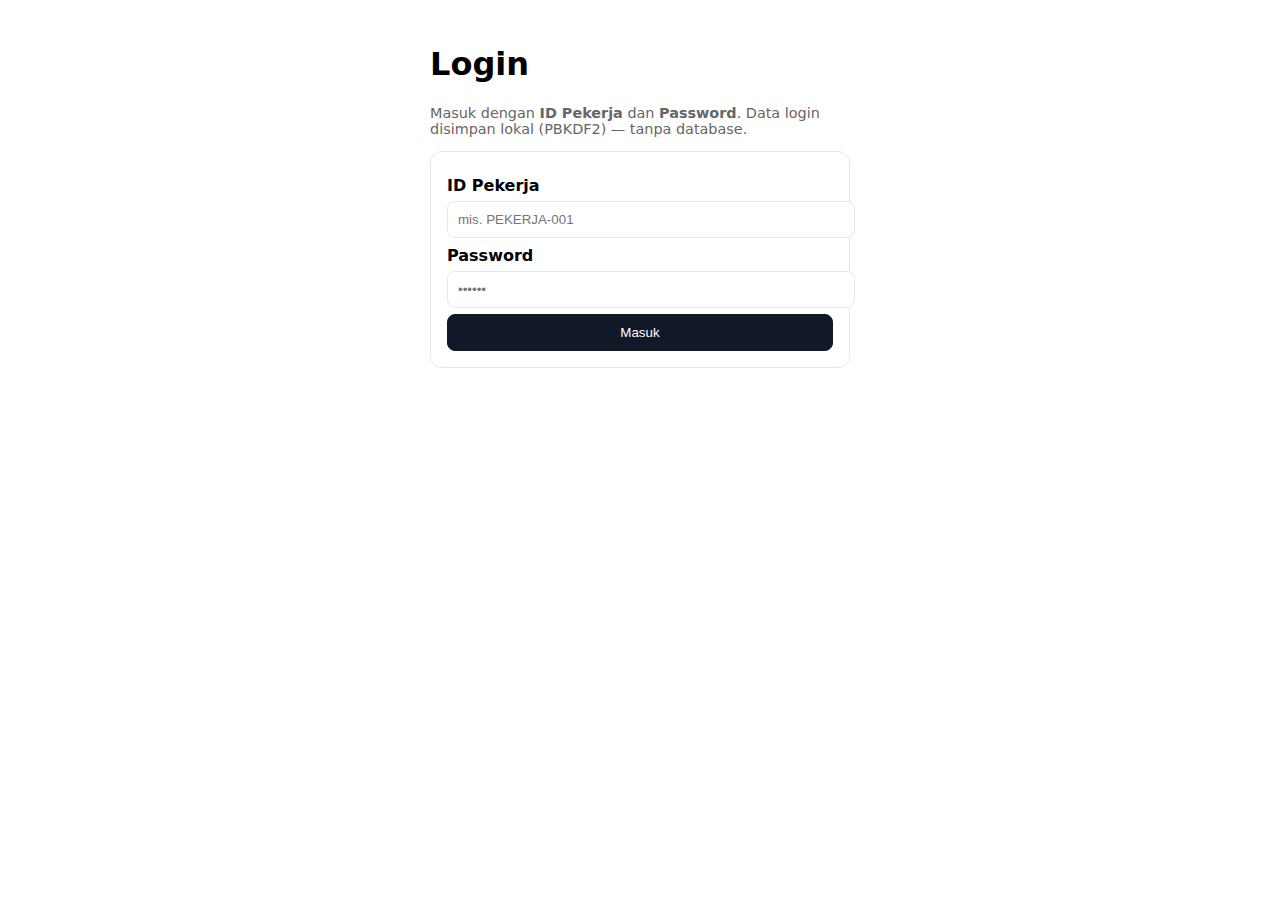
<file: wwwroot/index.html>
<!doctype html>
<html lang="id">
<head>
    <meta charset="utf-8" />
    <meta name="viewport" content="width=device-width,initial-scale=1" />
    <title>Login — QR Izin Kerja</title>
    <link rel="manifest" href="./manifest.json" />
    <link rel="icon" href="data:image/svg+xml,%3Csvg xmlns='http://www.w3.org/2000/svg' viewBox='0 0 64 64'%3E%3Ctext x='50%25' y='50%25' dominant-baseline='middle' text-anchor='middle' font-size='44'%3E🔑%3C/text%3E%3C/svg%3E">
    <style>
        body {
            font-family: system-ui,Arial;
            padding: 24px;
            max-width: 420px;
            margin: auto;
        }

        .card {
            border: 1px solid #e5e7eb;
            border-radius: 12px;
            padding: 16px;
        }

        label {
            display: block;
            margin-top: 8px;
            font-weight: 600
        }

        input, button, select {
            width: 100%;
            padding: 10px;
            margin-top: 6px;
            border-radius: 8px;
            border: 1px solid #e5e7eb
        }

        button {
            cursor: pointer;
            background: #111827;
            color: #fff;
            border-color: #111827
        }

        .small {
            color: #666;
            font-size: .9rem
        }
    </style>
</head>
<body>
    <h1>Login</h1>
    <p class="small">Masuk dengan <b>ID Pekerja</b> dan <b>Password</b>. Data login disimpan lokal (PBKDF2) — tanpa database.</p>

    <div class="card">
        <label>ID Pekerja</label>
        <input id="userId" type="text" placeholder="mis. PEKERJA-001" />
        <label>Password</label>
        <input id="userPass" type="password" placeholder="••••••" />
        <button id="loginBtn">Masuk</button>
    </div>

    <p class="small" id="status"></p>

    <script src="./js/auth.js"></script>
    <script>
        if ('serviceWorker' in navigator) navigator.serviceWorker.register('./service-worker.js');

        const userId = document.getElementById('userId');
        const userPass = document.getElementById('userPass');
        const loginBtn = document.getElementById('loginBtn');
        const statusEl = document.getElementById('status');

        loginBtn.onclick = async () => {
            const ok = await Auth.login(userId.value.trim(), userPass.value);
            if (!ok) { statusEl.textContent = 'Login gagal.'; return; }
            const s = Auth.getSession();
            statusEl.textContent = `Masuk sebagai ${s.id} (${s.role})`;
            location.href = s.role === 'admin' ? './admin.html' : './scanner.html';
        };

        const nuId = document.getElementById('nuId');
        const nuPass = document.getElementById('nuPass');
        const nuRole = document.getElementById('nuRole');
    </script>
</body>
</html>
</file>
